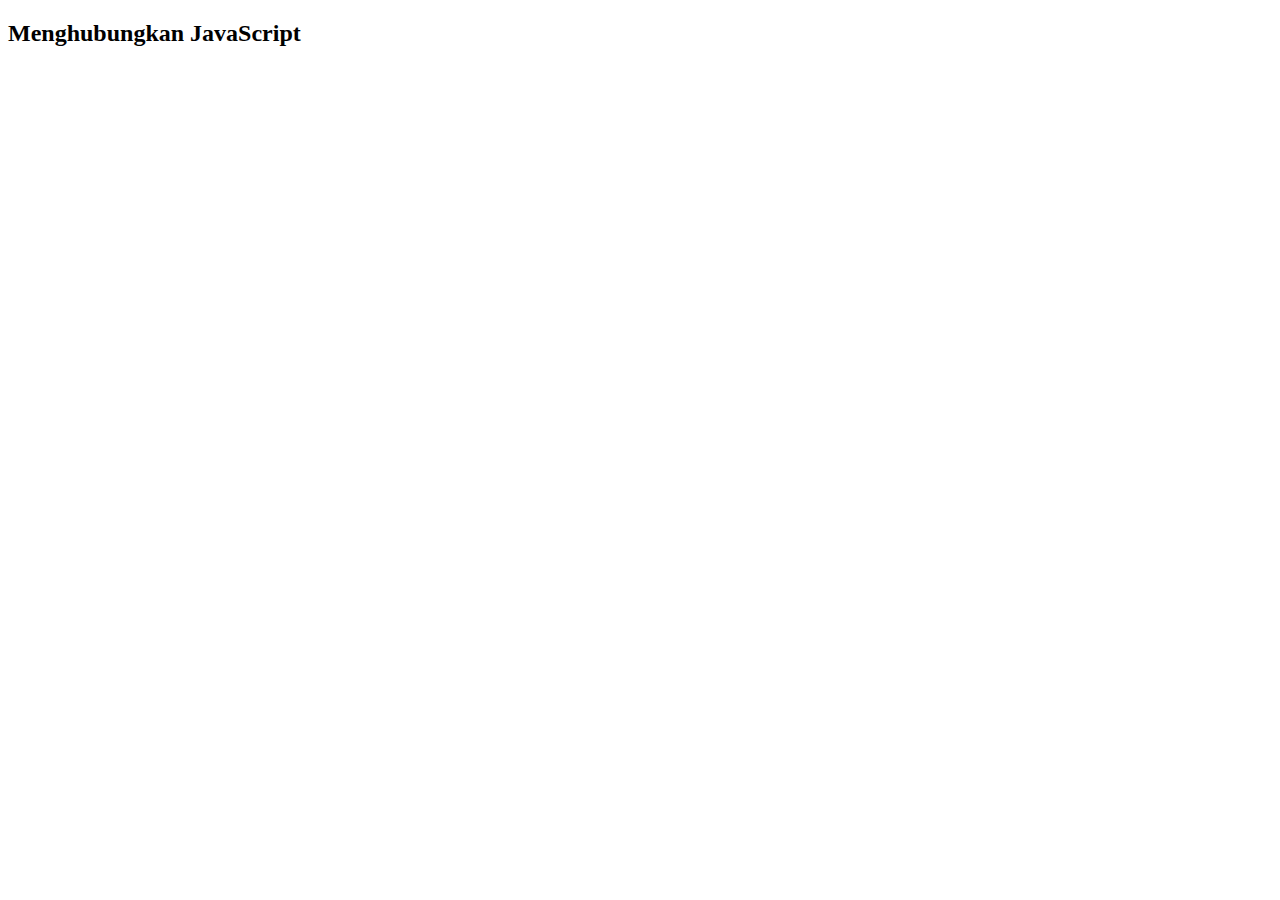
<file: H071231001/praktikum-4/index.html>
<!DOCTYPE html>
<html lang="en">

<head>
    <meta charset="UTF-8">
    <meta name="viewport" content="width=device-width, initial-scale=1.0">
    <title>Tugas Praktikum 4</title>
</head>

<body>
    <h2>Menghubungkan JavaScript</h2>
    <script src="TP4_H071231001.js">
    </script>
</body>

</html>
</file>
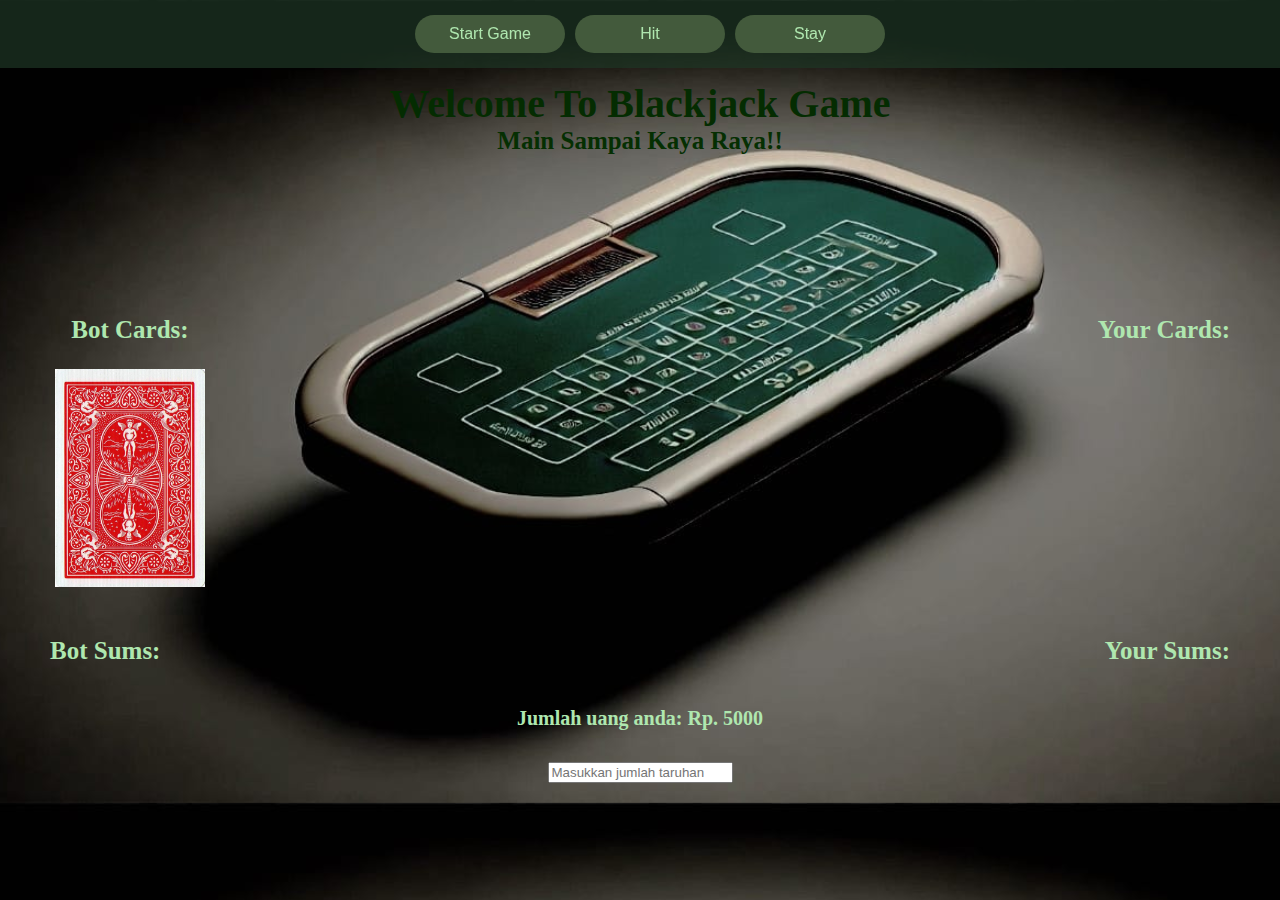
<file: H071231001/praktikum-5/index.html>
<!DOCTYPE html>
<html lang="en">

<head>
  <meta charset="UTF-8" />
  <meta name="viewport" content="width=device-width, initial-scale=1.0" />
  <title>BlackJack</title>
  <link rel="stylesheet" href="style.css" />
  <link rel="icon" type="image/x-icon" href="images/icon.png" />
</head>

<body>
  <!-- Navbar di bagian atas -->
  <div class="navbar">
    <button id="btn-start-game">Start Game</button>
    <button id="btn-hit">Hit</button>
    <button id="btn-stay">Stay</button>
  </div>

  <!-- Konten Utama -->
  <div class="main-content">
    <h1>Welcome To Blackjack Game</h1>
    <h3>Main Sampai Kaya Raya!!</h3>

    <!-- Kartu Bot dan Pemain -->
    <div class="container">
      <div>
        <h2>Bot Cards:</h2>
        <div class="bot-cards">
          <img class="hidden-card" src="./images/cards/BACK.png" alt="" />
        </div>
      </div>
      <div>
        <h2>Your Cards:</h2>
        <div class="my-cards"></div>
      </div>
    </div>

    <!-- Skor Bot dan Pemain -->
    <div class="sums-container">
      <h2>Bot Sums: <span class="bot-sums"></span></h2>
      <h2>Your Sums: <span class="my-sums"></span></h2>
    </div>

    <!-- Jumlah Uang -->
    <h4>Jumlah uang anda: Rp. <span id="my-money">5000</span></h4>
    <input type="number" placeholder="Masukkan jumlah taruhan" required  />
    <p id="result"></p>
  </div>

  <!-- JavaScript -->
  <script src="script.js"></script>
</body>

</html>
</file>
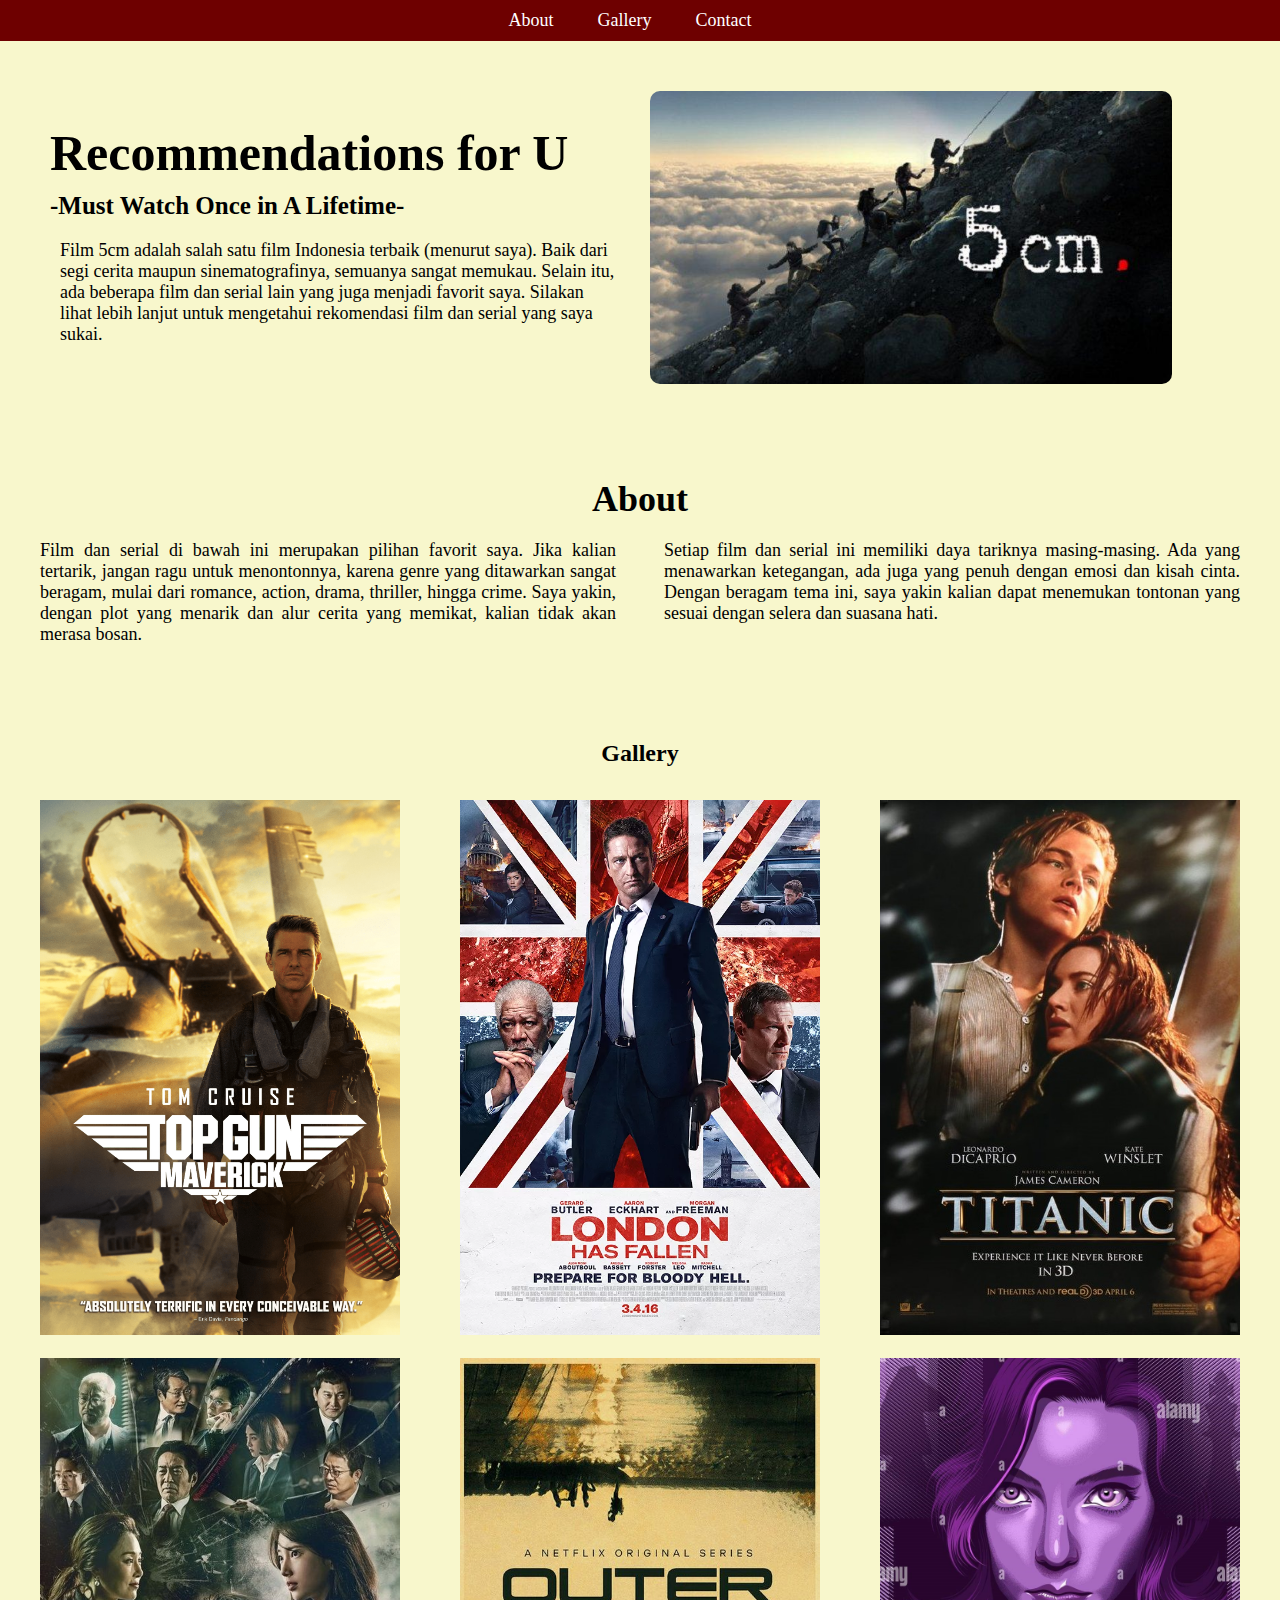
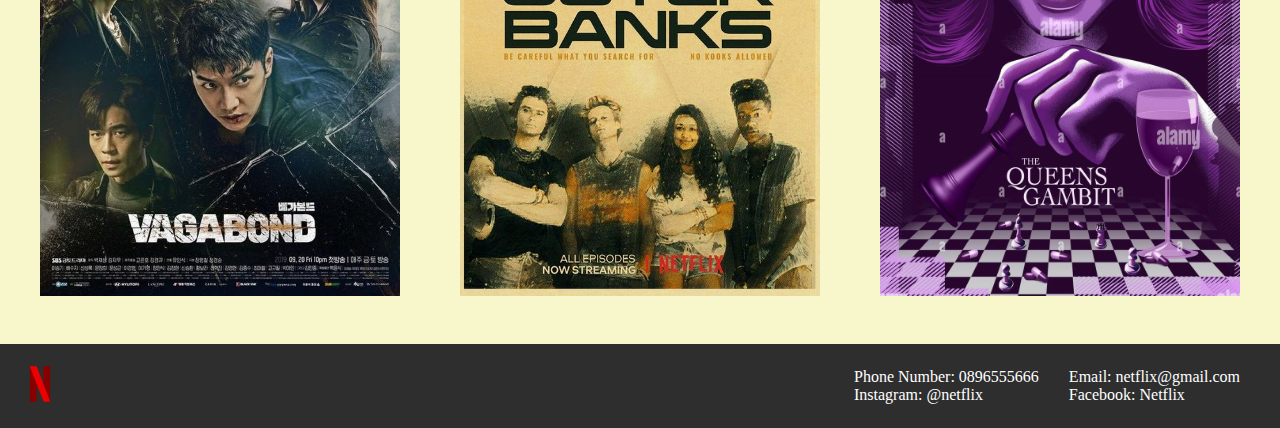
<file: H071231006/Praktikum-2/index.html>
<!DOCTYPE html>
<html lang="en">
<head>
    <meta charset="UTF-8">
    <meta name="viewport" content="width=device-width, initial-scale=1.0">
    <title>Netflix</title>
    <link rel="stylesheet" href="style.css">
</head>
<body>
    <!-- Navbar -->
    <nav>
        <ul>
            <li><a href="#about">About</a></li>
            <li><a href="#gallery">Gallery</a></li>
            <li><a href="#contact">Contact</a></li>
        </ul>
    </nav>

    <!-- Hero Section -->
    <section class="hero">
        <div class="hero-text">
            <h1>Recommendations for U</h1>
            <h2>-Must Watch Once in A Lifetime-</h2>
            <p>Film 5cm adalah salah satu film Indonesia terbaik (menurut saya). Baik dari segi cerita maupun sinematografinya, semuanya sangat memukau. Selain itu, ada beberapa film dan serial lain yang juga menjadi favorit saya. Silakan lihat lebih lanjut untuk mengetahui rekomendasi film dan serial yang saya sukai.</p>
        </div>
        <div class="hero-image">
            <img src="assets/images/5cm.jpg" alt="5cm">
        </div>
    </section>

    <!-- About Section -->
    <section id="about" class="about">
        <h2>About</h2>
        <div class="about-content">
            <div class="about-text">
                <p>Film dan serial di bawah ini merupakan pilihan favorit saya. Jika kalian tertarik, jangan ragu untuk menontonnya, karena genre yang ditawarkan sangat beragam, mulai dari romance, action, drama, thriller, hingga crime. Saya yakin, dengan plot yang menarik dan alur cerita yang memikat, kalian tidak akan merasa bosan.</p>
            </div>
            <div class="about-text">
                <p>Setiap film dan serial ini memiliki daya tariknya masing-masing. Ada yang menawarkan ketegangan, ada juga yang penuh dengan emosi dan kisah cinta. Dengan beragam tema ini, saya yakin kalian dapat menemukan tontonan yang sesuai dengan selera dan suasana hati.</p>
            </div>
        </div>
    </section>
    

    <!-- Gallery Section -->
    <section id="gallery" class="gallery">
        <h2>Gallery</h2>
        <br>
        <div class="gallery-images">
            <img src="assets/images/topgun.jpg" alt="Gallery Image 1">
            <img src="assets/images/london.jpg" alt="Gallery Image 2">
            <img src="assets/images/titanic.jpg" alt="Gallery Image 3">
            <img src="assets/images/vagabond.jpg" alt="Gallery Image 4">
            <img src="assets/images/outer.jpg" alt="Gallery Image 5">
            <img src="assets/images/gambit.jpg" alt="Gallery Image 6">
        </div>
    </section>

    <!-- Footer -->
    <footer>
        <div class="footer-left">
            <img src="assets/images/logo.png" alt="Logo Netflix">
        </div>
        <div class="footer-right">
            <section id="contact">
                <div class="contact-left">
                    <p>Phone Number: 0896555666</p>
                    <p>Instagram: @netflix</p>
                </div>
                <div class="contact-right">
                    <p>Email: netflix@gmail.com</p>
                    <p>Facebook: Netflix</p>
                </div>
            </section>
        </div>
    </footer>
</body>
</html>
</file>
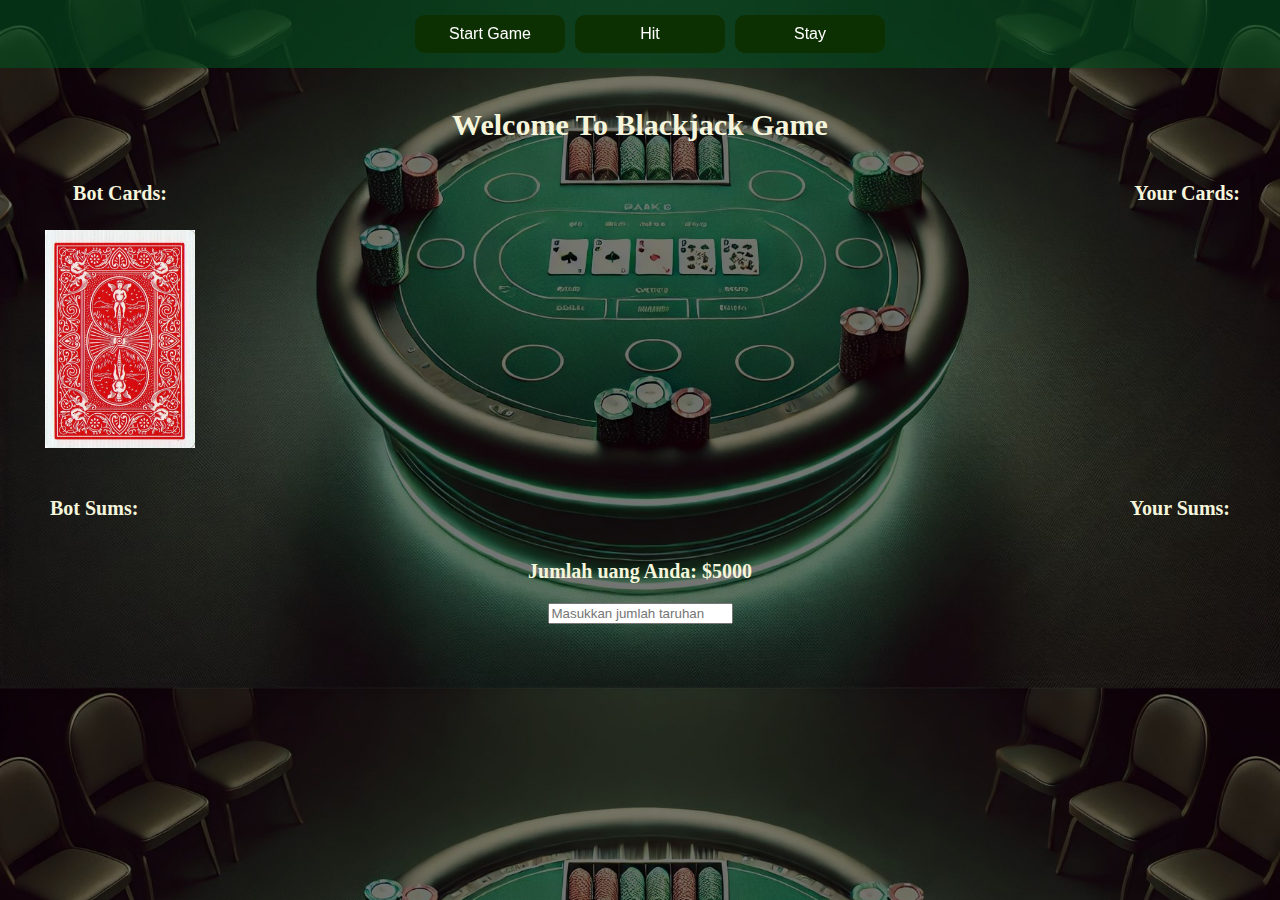
<file: H071231006/Praktikum-5/index.html>
<!DOCTYPE html>
<html lang="en">
  <head>
    <meta charset="UTF-8" />
    <meta name="viewport" content="width=device-width, initial-scale=1.0" />
    <title>BlackJack</title>
    <link rel="stylesheet" href="style.css" />
    <link rel="icon" type="image/x-icon" href="images/icon.webp" />
  </head>
  <body>
    <div class="navbar">
      <button id="btn-start-game">Start Game</button>
      <button id="btn-hit">Hit</button>
      <button id="btn-stay">Stay</button>
    </div>

    <div class="main-content">
      <h1>Welcome To Blackjack Game</h1>


      <div class="container">
        <div>
          <h3>Bot Cards:</h3>
          <div class="bot-cards">
            <img class="hidden-card" src="./images/cards/BACK.png" alt="" />
          </div>
        </div>
        <div>
          <h3>Your Cards:</h3>
          <div class="my-cards"></div>
        </div>
      </div>


      <div class="sums-container">
        <h3>Bot Sums: <span class="bot-sums"></span></h3>
        <h3>Your Sums: <span class="my-sums"></span></h3>
      </div>


      <h3>Jumlah uang Anda: <span id="my-money">$5000</span></h3>
      <input type="number" placeholder="Masukkan jumlah taruhan" required />
      <p id="result"></p>
    </div>

    
    <script src="script.js"></script>
  </body>
</html>
</file>
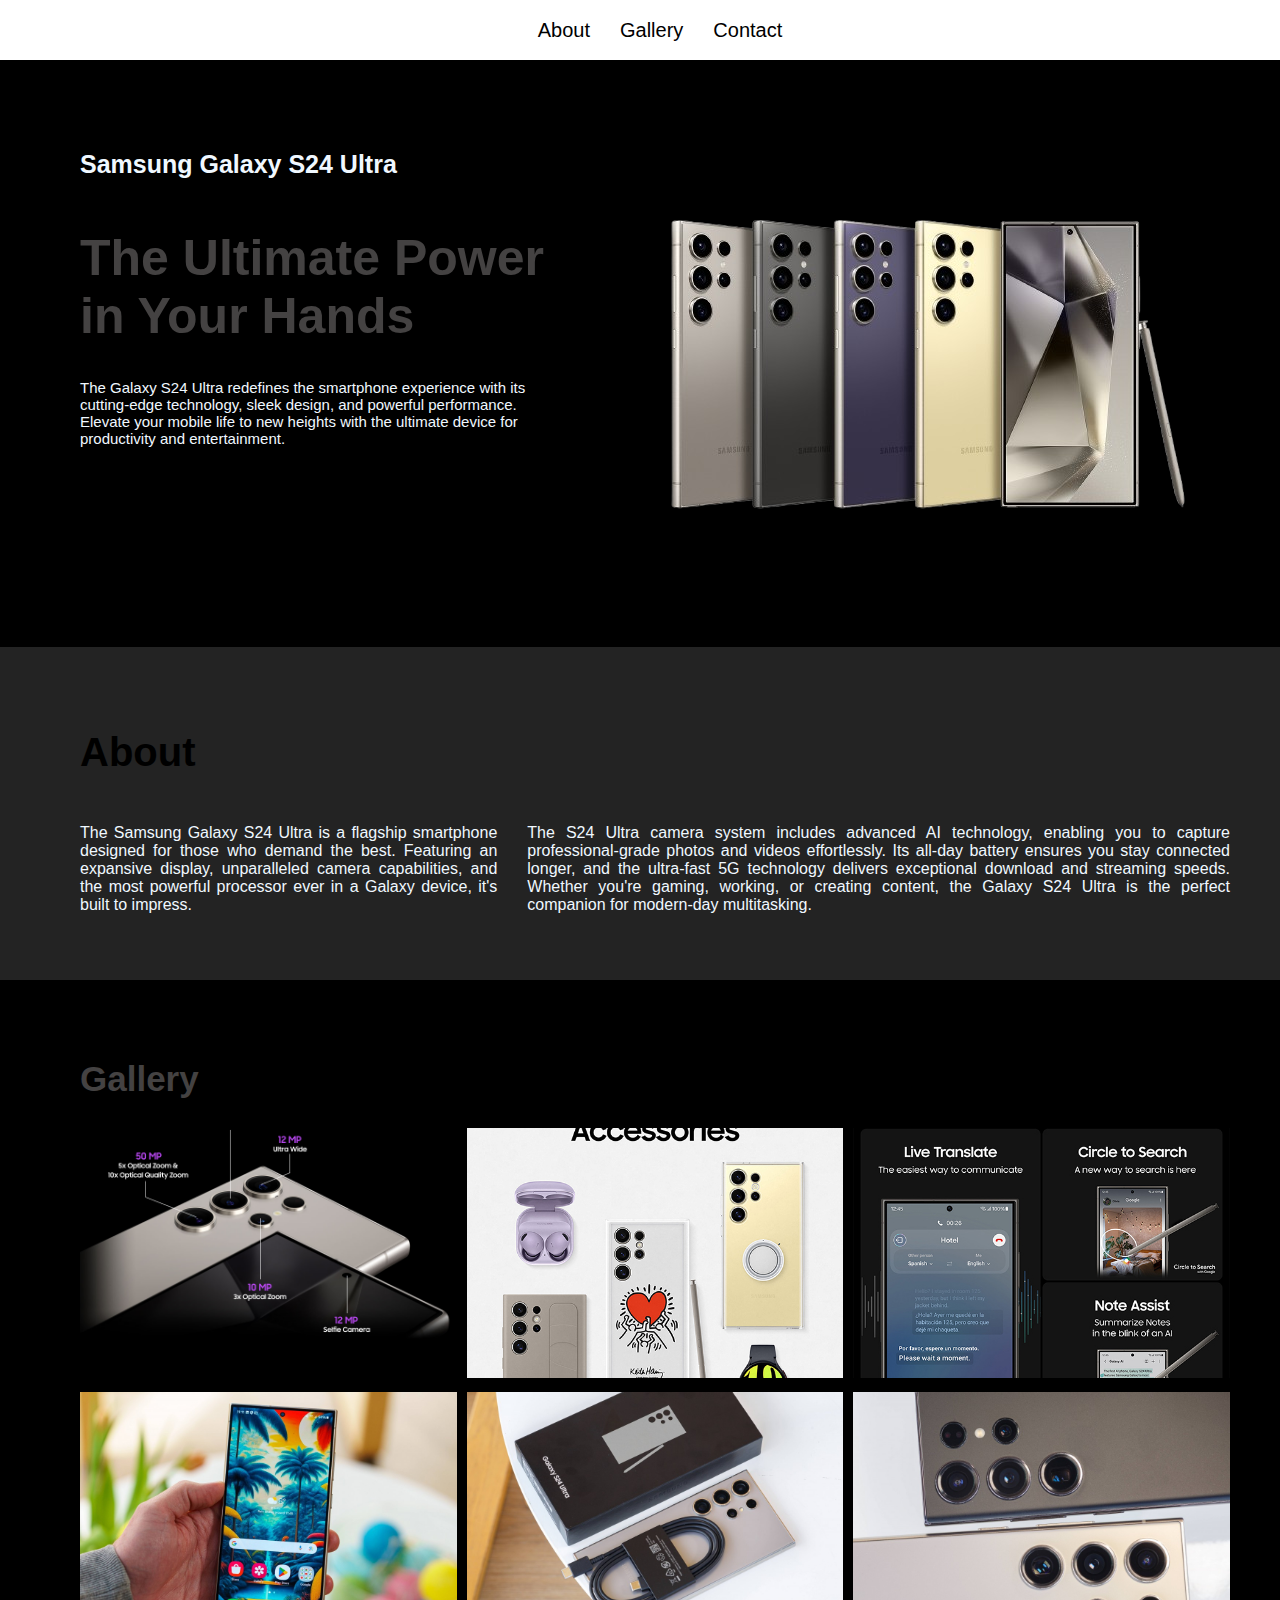
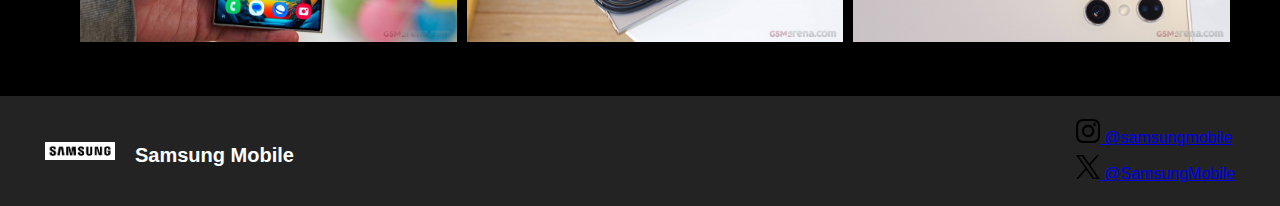
<file: H071231067/Praktikum-2/index.html>
<!DOCTYPE html>
<html lang="en">
<head>
    <meta charset="UTF-8">
    <meta name="viewport" content="width=device-width, initial-scale=1.0">
    <title>Galaxy S24 Ultra</title>
    <link rel="stylesheet" href="styles.css">
</head>
<body>
    <div class="navbar">
        <div class="nav-item">
            <a href="#about">About</a>
        </div>
        <div class="nav-item">
            <a href="#gallery">Gallery</a>
        </div>
        <div class="nav-item">
            <a href="#contact">Contact</a>
        </div>
    </div>

    <div class="header">
        <div class="content text-content">
            <h2>Samsung Galaxy S24 Ultra</h2>
            <h1>The Ultimate Power in Your Hands</h1>
            <p>The Galaxy S24 Ultra redefines the smartphone experience with its cutting-edge technology, sleek design, and powerful performance. Elevate your mobile life to new heights with the ultimate device for productivity and entertainment.</p>
        </div>
        <div class="content-image">
            <img src="src/images/Hero.png" alt="Samsung Galaxy S24 Ultra">
        </div>
    </div>

    <div id="about" class="about">
        <h2>About</h2>
        <div class="about-container">
                <p>The Samsung Galaxy S24 Ultra is a flagship smartphone designed for those who demand the best. Featuring an expansive display, unparalleled camera capabilities, and the most powerful processor ever in a Galaxy device, it's built to impress.</p>
                <p>
                    The S24 Ultra camera system includes advanced AI technology, enabling you to capture professional-grade photos and videos effortlessly. Its all-day battery ensures you stay connected longer, and the ultra-fast 5G technology delivers exceptional download and streaming speeds. 
                    Whether you're gaming, working, or creating content, the Galaxy S24 Ultra is the perfect companion for modern-day multitasking.
                </p> 
        </div>
    </div>

    <div id="gallery" class="gallery">
        <h2>Gallery</h2>
        <div class="gallery-container">
            <div class="gallery-item"><img src="src/images/gallery1.png" alt="Gallery Image 1"></div>
            <div class="gallery-item"><img src="src/images/gallery2.jpg" alt="Gallery Image 2"></div>
            <div class="gallery-item"><img src="src/images/gallery3.jpg" alt="Gallery Image 3"></div>
            <div class="gallery-item"><img src="src/images/gallery4.jpg" alt="Gallery Image 4"></div>
            <div class="gallery-item"><img src="src/images/gallery5.jpg" alt="Gallery Image 5"></div>
            <div class="gallery-item"><img src="src/images/gallery6.jpg" alt="Gallery Image 6"></div>
        </div>
    </div>

    <div id="contact" class="footer">
        <div class="footer-left">
            <img src="src/images/logo.jpg" alt="Samsung Logo">
            <strong>Samsung Mobile</strong>
        </div>
        <div class="footer-right">
            <div class="contact-item">
            <a href="https://www.instagram.com/samsungmobile" target="_blank">
                <img src="src/images/ig.png" alt="Instagram Logo" style="width: 24px; height: 24px;">
                @samsungmobile
            </a>
        </div>
        <div class="contact-item">
            <a href="https://twitter.com/SamsungMobile" target="_blank">
                <img src="src/images/x.png" alt="Twitter X Logo" style="width: 24px; height: 24px;">
                @SamsungMobile
            </a>
        </div>
    </div>
</body>
</html>
</file>
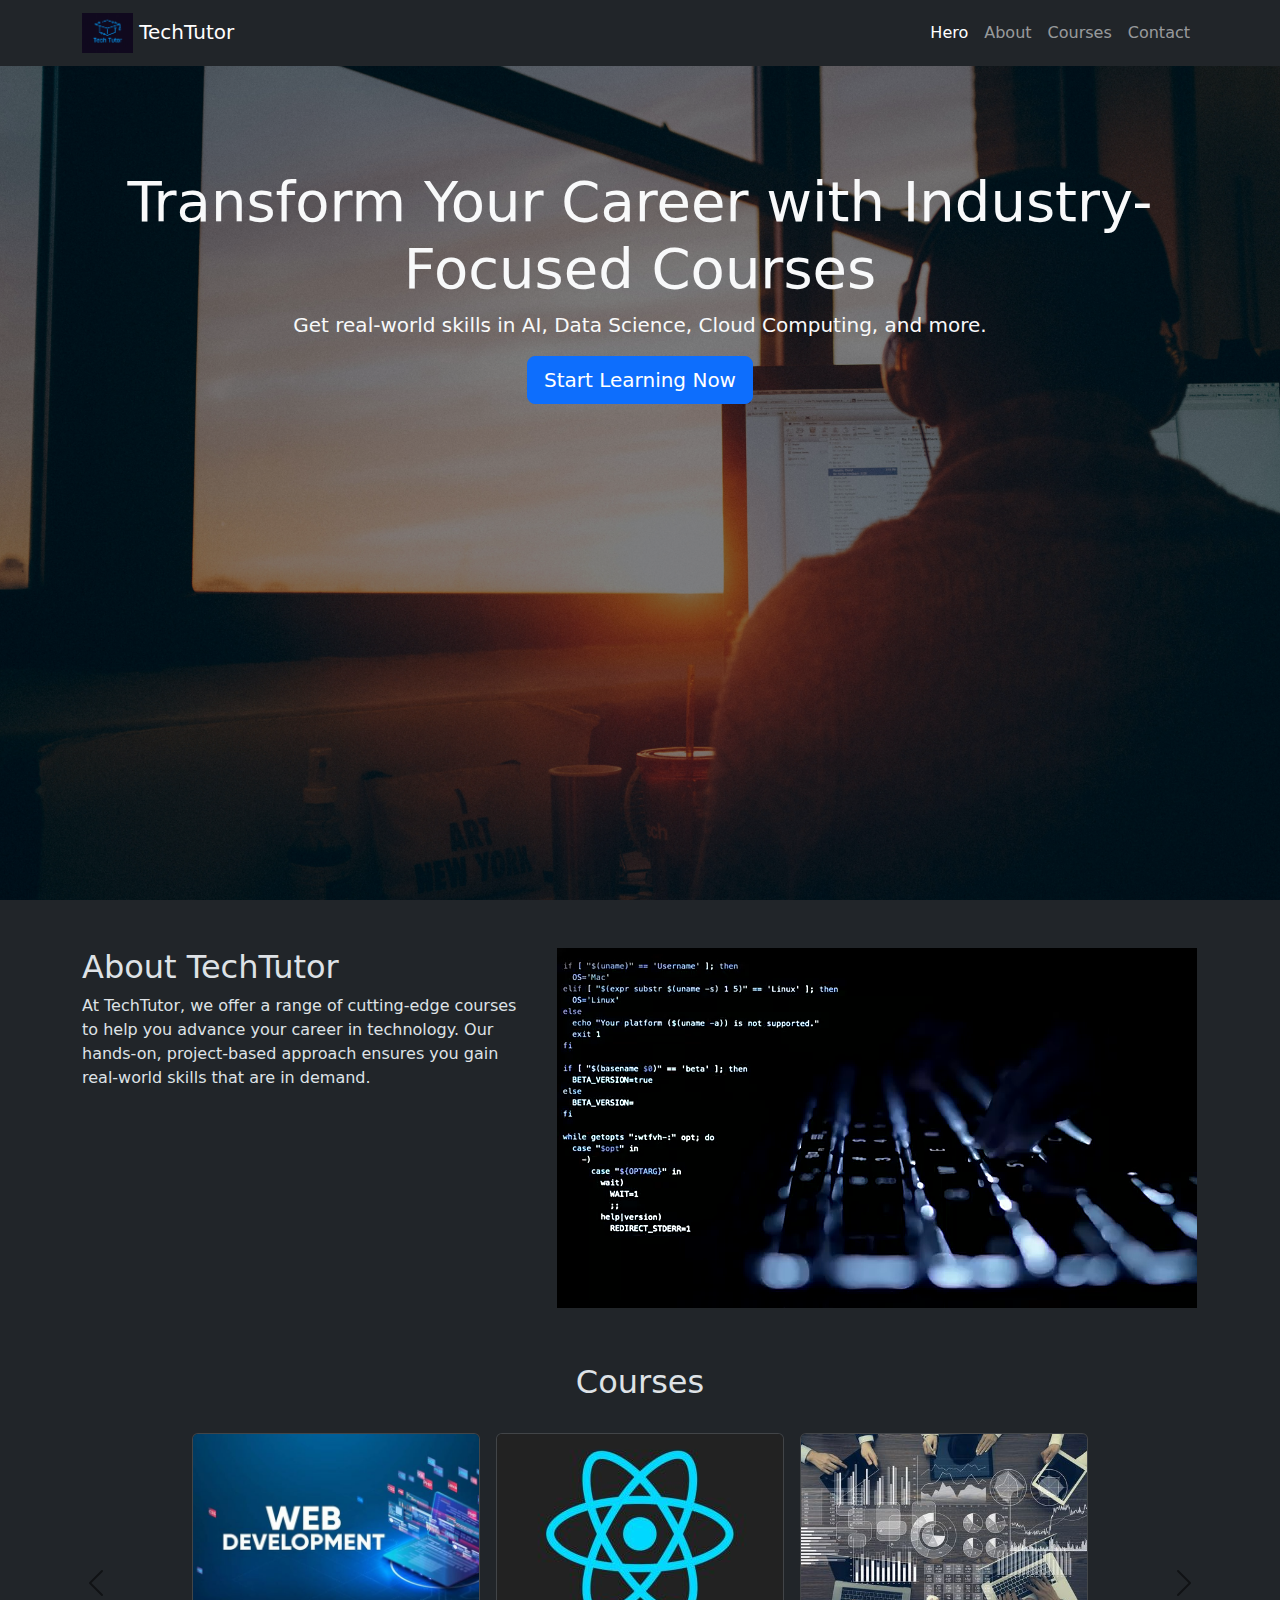
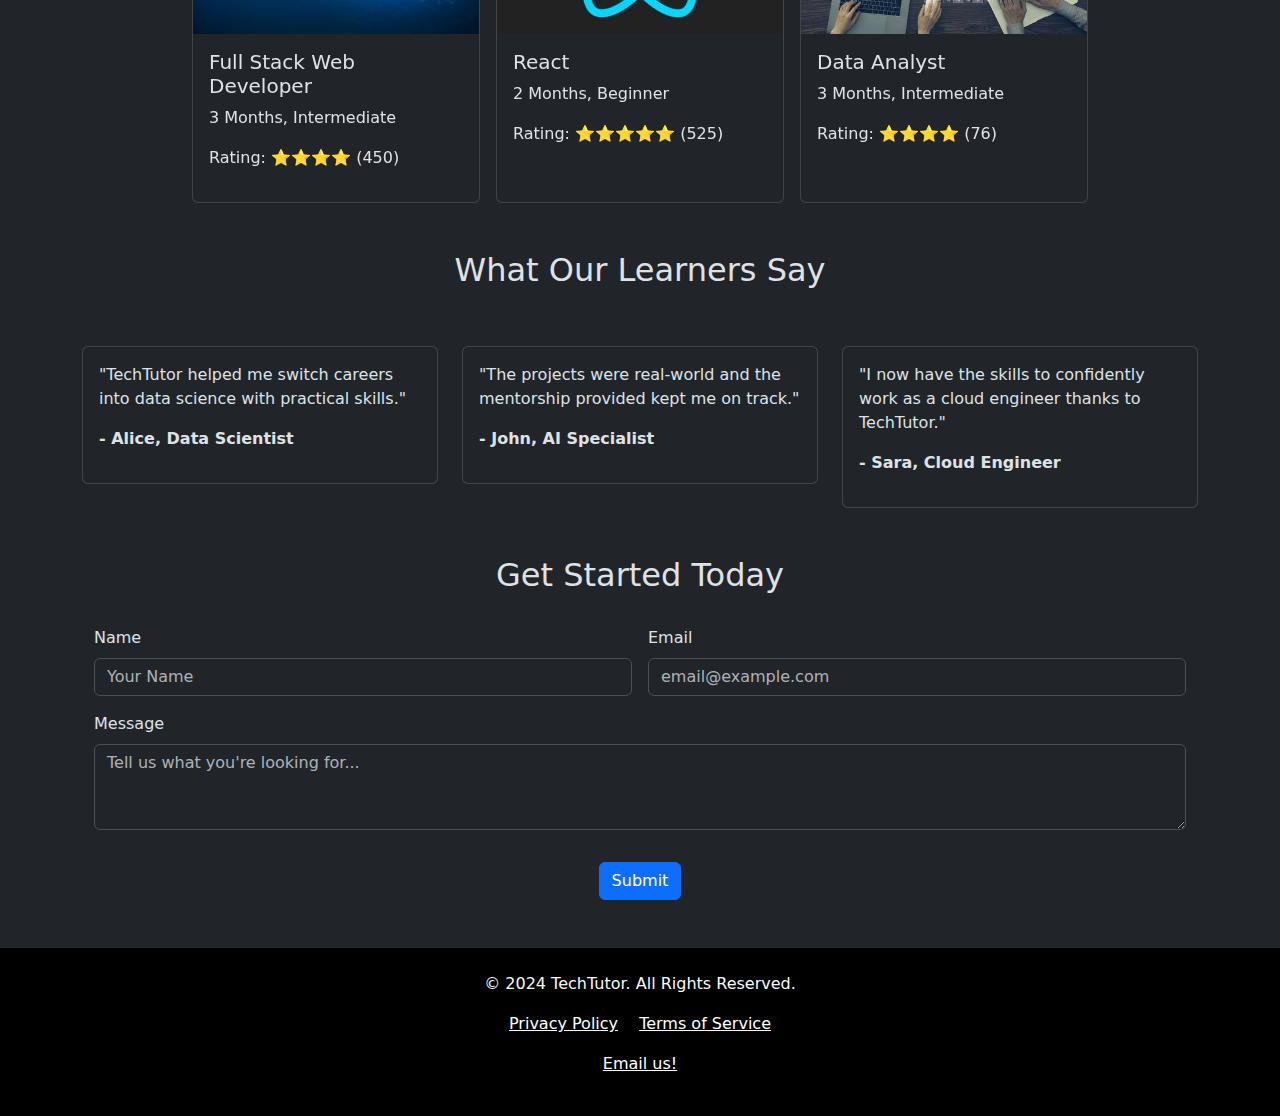
<file: H071231067/Praktikum-3/index.html>
<!DOCTYPE html>
<html lang="en" data-bs-theme="dark">
<head>
  <meta charset="UTF-8">
  <meta name="viewport" content="width=device-width, initial-scale=1.0">
  <meta http-equiv="X-UA-Compatible" content="ie=edge">
  <title>TechTutor - Advance Your Career</title>
  <link href="https://cdn.jsdelivr.net/npm/bootstrap@5.3.0-alpha1/dist/css/bootstrap.min.css" rel="stylesheet">
</head>
<body data-bs-theme="dark" id="body">

  <!-- Navbar -->
  <nav class="navbar navbar-expand-lg fixed-top navbar-dark bg-dark">
    <div class="container">
      <a class="navbar-brand" href="#">
        <img src="src/image/logo.png" height="40" alt="TechTutor"> TechTutor</a>
      <button class="navbar-toggler" type="button" data-bs-toggle="collapse" data-bs-target="#navbarNav" aria-controls="navbarNav" aria-expanded="false" aria-label="Toggle navigation">
        <span class="navbar-toggler-icon"></span>
      </button>
      <div class="collapse navbar-collapse" id="navbarNav">
        <ul class="navbar-nav ms-auto">
          <li class="nav-item">
            <a class="nav-link active" aria-current="page" href="#">Hero</a>
          </li>
          <li class="nav-item">
            <a class="nav-link" href="#about">About</a>
          </li>
          <li class="nav-item">
            <a class="nav-link" href="#courses">Courses</a>
          </li>
          <li class="nav-item">
            <a class="nav-link" href="#contact">Contact</a>
          </li>
        </ul>
      </div>
    </div>
  </nav>

  <!-- Hero Section -->
<!-- Hero Section -->
<section class="text-light text-center py-5" style="background-image: url('src/image/gallery1.jpg'); background-size: cover; background-position: center; height: 100vh; position: relative;">
    <div class="overlay" style="position: absolute; top: 0; left: 0; width: 100%; height: 100%; background-color: rgba(0, 0, 0, 0.5);"></div>
    <div class="container my-5" style="position: relative; z-index: 1;"><br><br><br>
      <h1 class="display-4">Transform Your Career with Industry-Focused Courses</h1>
      <p class="lead">Get real-world skills in AI, Data Science, Cloud Computing, and more.</p>
      <a href="#form" class="btn btn-primary btn-lg">Start Learning Now</a>
    </div>
</section>
  

  <!-- About -->
  <div class="container-fluid" id="about">
    <div class="container my-5">
      <div class="row">
        <div class="col-md-5">
          <h2>About TechTutor</h2>
          <p>At TechTutor, we offer a range of cutting-edge courses to help you advance your career in technology. Our hands-on, project-based approach ensures you gain real-world skills that are in demand.</p>
        </div>
        <div class="col-md-7">
          <video src="src/video/video1.mp4" class="object-fit-contain" autoplay loop></video>
        </div>
      </div>
    </div>
  </div>
  
  <!-- Courses-->
  <div id="courses" class="carousel slide" data-bs-ride="carousel" data-bs-interval="4000">
    <div class="container text-center">
      <h2>Courses</h2><br>
    </div>
    <div class="carousel-inner">
      <div class="carousel-item active">
        <div class="d-flex justify-content-center">
          <!-- Card 1 -->
          <div class="card" style="width: 288px;">
            <img src="src/image/web_dev.jpg" class="card-img-top" alt="Course 1" style="height: 200px; object-fit: cover;">
            <div class="card-body">
              <h5 class="card-title">Full Stack Web Developer</h5>
              <p class="card-text">3 Months, Intermediate</p>
              <p>Rating: ⭐⭐⭐⭐ (450)</p>
            </div>
          </div>
          <!-- Card 2 -->
          <div class="card mx-3" style="width: 288px;">
            <img src="src/image/react.jpg" class="card-img-top" alt="Course 2" style="height: 200px; object-fit: cover;">
            <div class="card-body">
              <h5 class="card-title">React</h5>
              <p class="card-text">2 Months, Beginner</p>
              <p>Rating: ⭐⭐⭐⭐⭐ (525)</p>
            </div>
          </div>
          <!-- Card 3 -->
          <div class="card" style="width: 288px;">
            <img src="src/image/data_an.jpg" class="card-img-top" alt="Course 3" style="height: 200px; object-fit: cover;">
            <div class="card-body">
              <h5 class="card-title">Data Analyst</h5>
              <p class="card-text">3 Months, Intermediate</p>
              <p>Rating: ⭐⭐⭐⭐ (76)</p>
            </div>
          </div>
        </div>
      </div>
      <div class="carousel-item">
        <div class="d-flex justify-content-center">
          <!-- Card 4 -->
          <div class="card" style="width: 288px;">
            <img src="src/image/programming.jpeg" class="card-img-top" alt="Course 4" style="height: 200px; object-fit: cover;">
            <div class="card-body">
              <h5 class="card-title">Deep learning</h5>
              <p class="card-text">5 Months, Beginner</p>
              <p>Rating: ⭐⭐⭐⭐⭐ (1313)</p>
            </div>
          </div>
          <!-- Card 5 -->
          <div class="card mx-3" style="width: 288px;">
            <img src="src/image/digital_marketing.jpg" class="card-img-top" alt="Course 5" style="height: 200px; object-fit: cover;">
            <div class="card-body">
              <h5 class="card-title">Digital Marketing</h5>
              <p class="card-text">3 Months, Beginner</p>
              <p>Rating: ⭐⭐⭐⭐⭐ (957)</p>
            </div>
          </div>
          <!-- Card 6 -->
          <div class="card" style="width: 288px;">
            <img src="src/image/Cpp.jpeg" class="card-img-top" alt="Course 6" style="height: 200px; object-fit: cover;">
            <div class="card-body">
              <h5 class="card-title">C++</h5>
              <p class="card-text">3 Months, Intermediate</p>
              <p>Rating: ⭐⭐⭐⭐ (673)</p>
            </div>
          </div>
        </div>
      </div>
    </div>
    <button class="carousel-control-prev" type="button" data-bs-target="#courses" data-bs-slide="prev">
      <span class="carousel-control-prev-icon" aria-hidden="true"></span>
    </button>
    <button class="carousel-control-next" type="button" data-bs-target="#courses" data-bs-slide="next">
      <span class="carousel-control-next-icon" aria-hidden="true"></span>
    </button>
  </div>

  <!-- Testimoni -->
<section class="container my-5 ">
    <h2 class="text-center">What Our Learners Say</h2><br><br>
    <div class="row">
      <div class="col-md-4">
        <div class="card">
          <div class="card-body">
            <p>"TechTutor helped me switch careers into data science with practical skills."</p>
            <p><strong>- Alice, Data Scientist</strong></p>
          </div>
        </div>
      </div>
      <div class="col-md-4">
        <div class="card">
          <div class="card-body">
            <p>"The projects were real-world and the mentorship provided kept me on track."</p>
            <p><strong>- John, AI Specialist</strong></p>
          </div>
        </div>
      </div>
      <div class="col-md-4">
        <div class="card">
          <div class="card-body">
            <p>"I now have the skills to confidently work as a cloud engineer thanks to TechTutor."</p>
            <p><strong>- Sara, Cloud Engineer</strong></p>
          </div>
        </div>
      </div>
    </div>
  </section>
  
  <!-- Form -->
  <div class="container-fluid" id="contact">
    <div class="container">
      <section id="form" class="container my-5">
        <h2 class="text-center">Get Started Today</h2><br>
        <form class="row g-3">
          <div class="col-md-6">
            <label for="name" class="form-label">Name</label>
            <input type="text" class="form-control" id="name" placeholder="Your Name">
          </div>
          <div class="col-md-6">
            <label for="email" class="form-label">Email</label>
            <input type="email" class="form-control" id="email" placeholder="email@example.com">
          </div>
          <div class="col-12 mb-3">
            <label for="message" class="form-label">Message</label>
            <textarea class="form-control" id="message" rows="3" placeholder="Tell us what you're looking for..."></textarea>
          </div>
          <div class="col-12 text-center">
            <button type="submit" class="btn btn-primary">Submit</button>
          </div>
        </form>
      </section>
    </div>
  </div> 
  
  <!-- Footer -->
  <footer class="footer bg-black text-light py-4">
    <div class="container text-center">
      <p>© 2024 TechTutor. All Rights Reserved.</p>
      <p>
        <a href="#" class="text-white mx-2">Privacy Policy</a>
        <a href="#" class="text-white mx-2">Terms of Service</a>
      </p>
      <p>
        <a href="mailto:TechTutor@Gmail.com" class="text-white">Email us!</a>
      </p>
    </div>
  </footer>
  
  <script src="https://cdn.jsdelivr.net/npm/bootstrap@5.3.0-alpha1/dist/js/bootstrap.bundle.min.js"></script>
</body>
</html>
</file>
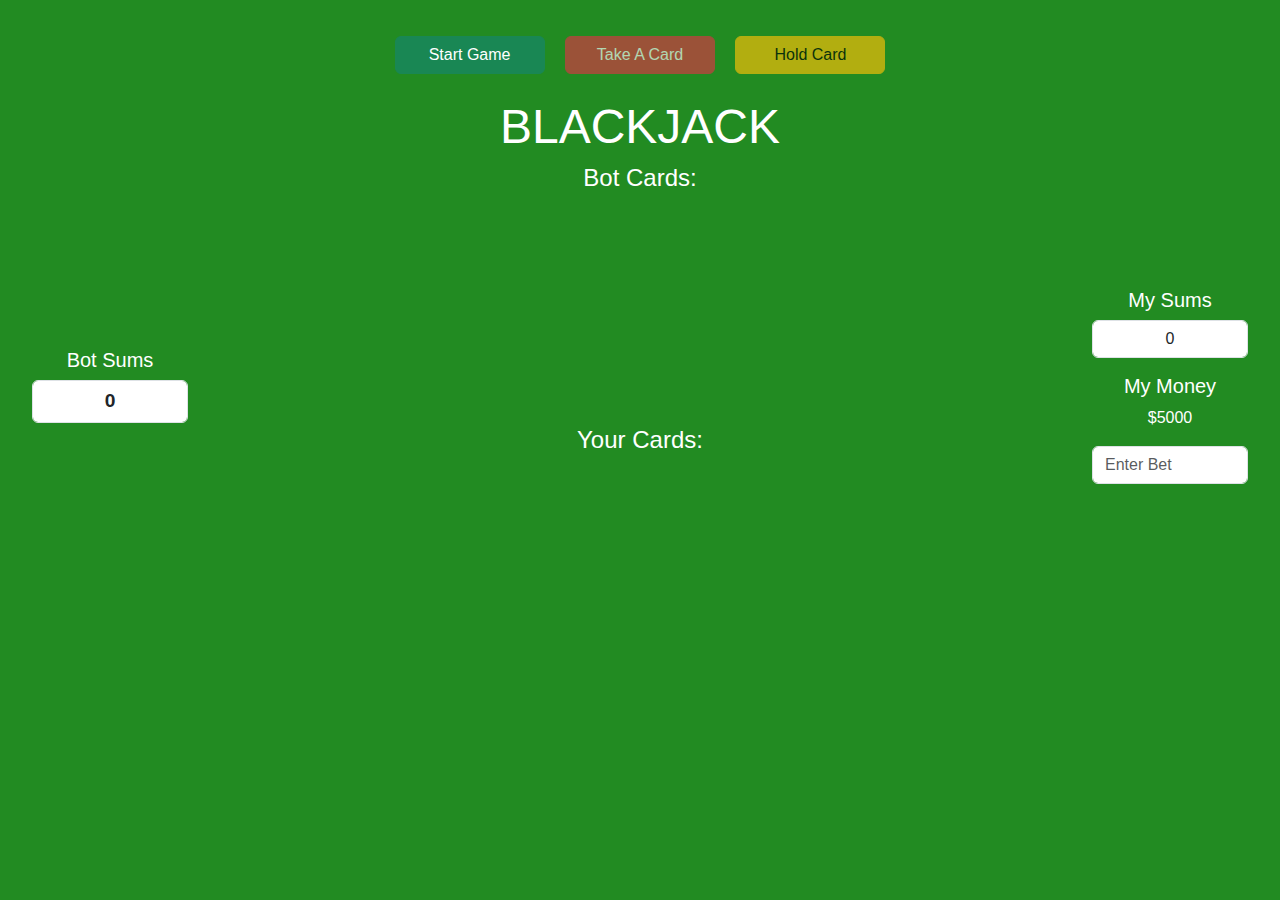
<file: H071231067/Praktikum-5/index.html>
<!DOCTYPE html>
<html lang="en">
<head>
    <meta charset="UTF-8">
    <meta name="viewport" content="width=device-width, initial-scale=1.0">
    <title>Praktikum-5</title>
    <link href="https://cdn.jsdelivr.net/npm/bootstrap@5.1.3/dist/css/bootstrap.min.css" rel="stylesheet">
    <link rel="stylesheet" href="style.css">
</head>
<body>
    <div class="container-fluid p-3">
        <div class="row">
            <!-- Header and buttons -->
            <div class="col-12 text-center mb-4">
                <button id="startGameBtn" class="btn btn-success me-3">Start Game</button>
                <button id="takeCardBtn" class="btn btn-danger me-3" disabled>Take A Card</button>
                <button id="holdCardBtn" class="btn btn-warning" disabled>Hold Card</button>
            </div>
        </div>

        <div class="row">
            <!-- Bot Panel -->
            <div class="col-2 d-flex justify-content-center align-items-center">
                <div class="panel p-3">
                    <h5 class="text-center">Bot Sums</h5>
                    <input type="text" id="botSums" class="form-control text-center" value="0" readonly>
                </div>
            </div>

            <!-- Main Game Area -->
            <div class="col-8">
                <h1 class="text-center text-white">BLACKJACK</h1>
                <div class="text-center text-white mb-3">
                    <h4>Bot Cards:</h4>
                    <div id="botGameCards" class="d-flex justify-content-center">
                        <div id="botGameCardsContainer" class="card-area">
                            <div id="botGameCards" class="d-flex justify-content-center">
                                <!-- Cards display for bot -->
                            </div>
                        </div>
                    </div>
                </div>
                <div class="text-center text-white">
                    <h4>Your Cards:</h4>
                    <div id="playerGameCards" class="d-flex justify-content-center">
                        <div id="playerGameCardsContainer" class="card-area">
                            <div id="playerGameCards" class="d-flex justify-content-center">
                                <!-- Cards display for player -->
                            </div>
                        </div>
                    </div>
                </div>
            </div>

            <!-- Player Panel -->
            <div class="col-2 d-flex justify-content-center align-items-center">
                <div class="panel p-3">
                    <h5 class="text-center">My Sums</h5>
                    <input type="text" id="mySums" class="form-control text-center" value="0" readonly>
                    <h5 class="text-center mt-3">My Money</h5>
                    <p id="myMoney" class="text-center">$5000</p>
                    <input type="number" id="betInput" class="form-control" placeholder="Enter Bet" min="100" max="5000">
                </div>
            </div>
        </div>
    </div>

    <!-- Game Over -->
    <div id="gameOverModal" class="modal">
        <div class="modal-content">
          <p>Kamu kalah, ulang dari awal?</p>
          <button id="resetGameBtn">Reset</button>
        </div>
    </div>

    <script src="https://cdn.jsdelivr.net/npm/bootstrap@5.1.3/dist/js/bootstrap.bundle.min.js"></script>
    <script src="script.js"></script>
</body>
</html>
</file>
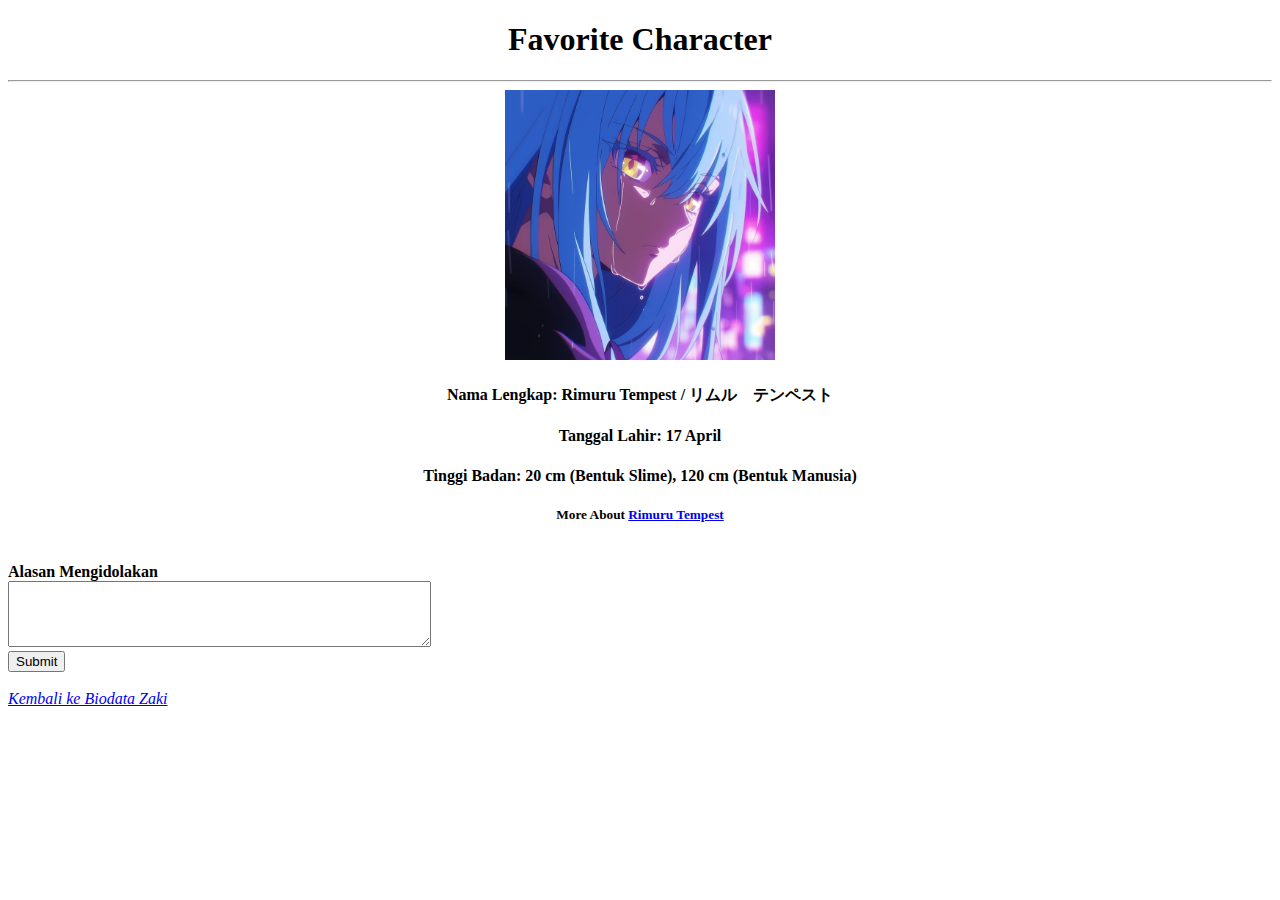
<file: H071231001/praktikum-1/HalamanKedua.html>
<!DOCTYPE html>
<html lang="en">
<head>
    <meta charset="UTF-8">
    <meta name="viewport" content="width=device-width, initial-scale=1.0">
    <title>Rimuru Tempest</title>
</head>
<body>
    <center>
        <h1>Favorite Character</h1>
        <hr>
        <img width="270" src="Folder/Gambar/rimuruu.jpg" alt="Gambar">
        <h4>Nama Lengkap: Rimuru Tempest / リムル゠テンペスト</h4>
        <h4>Tanggal Lahir: 17 April</h4>
        <h4>Tinggi Badan: 20 cm (Bentuk Slime), 120 cm (Bentuk Manusia)</h4>
        <h5>More About <a href="https://tensura.fandom.com/id/wiki/Rimuru_Tempest" target="_blank">Rimuru Tempest</a></h5>
    </center>
    <br>
    <form action="">
        <label for="label"><strong>Alasan Mengidolakan</strong></label>
        <br>
        <textarea name="Alasan" id="Alasan" rows="4" cols="50" ></textarea>
        <br>
        <input type="Submit" value="Submit">
    </form>
    <br>
    <a href="TP1_H071231001.html"><em>Kembali ke Biodata Zaki</em></a>
    <br>
</body>
</html>
</file>
<file: H071231001/praktikum-5/style.css>
body {
  text-align: center;
  background-image: url(images/row.jpg);
  background-position: center;
  background-size: cover;
  margin: 0;
  padding: 0;
}

p {
  font-size: 20px;
}

h1 {
  font-size: 40px;
  color: #042c01;
  position: relative;
  top: -88px;
}

h3 {
  font-size: 25px;
  color: #052f02;
  position: relative;
  top: -115px;
}

h2 {
  font-size: 25px;
  color: #afe7af;
}

h4 {
  font-size: 20px;
  color: #afe7af;
  position: relative;
  top: -5px;
}

.navbar {
  display: flex;
  justify-content: center;
  align-items: center;
  background-color: rgba(29, 53, 37, 0.711);
  padding: 10px;
  width: 100%;
  z-index: 100;
  position: sticky;
  top: 0;
}

.navbar button {
  width: 150px;
  font-size: 16px;
  margin: 5px;
  color: #afe7af;
  background-color: #435a3c;
  border: none;
  padding: 10px;
  cursor: pointer;
  border-radius: 50px;
}

.navbar button:hover {
  background-color: #406927;
}

.main-content {
  margin-top: 100px;
}

.container {
  display: flex;
  justify-content: space-between;
  margin: 20px 50px;
}

.bot-cards img,
.my-cards img {
  width: 150px;
  margin: 5px;
}

.sums-container {
  display: flex;
  justify-content: space-between;
  margin: 20px 50px;
}

#my-money {
  margin-top:320px;
}
</file>
<file: H071231006/Praktikum-5/style.css>
body {
  text-align: center;
  background-image: url(images/table.jpg);
  background-position: center;
  background-size: cover;
  margin: 0;
  padding: 0;
}

h1 {
  font-size: 30px;
  color: beige;
}

h3, p {
  font-size: 20px;
  color: beige;
}

.navbar {
  display: flex;
  justify-content: center;
  align-items: center;
  background-color: #01501f9a;
  padding: 10px;
  width: 100%;
  z-index: 100;
  position: sticky;
  top: 0;
  flex-wrap: wrap;
}

.navbar button {
  width: 150px;
  font-size: 16px;
  margin: 5px;
  color: white;
  background-color: #0d3002;
  border: none;
  padding: 10px;
  cursor: pointer;
  border-radius: 10px;
}

.navbar button:hover {
  background-color: #082502;
}

.main-content {
  margin-top: 40px;
}

.container {
  display: flex;
  justify-content: space-between;
  margin: 20px 40px;
  flex-wrap: wrap; 
}

.bot-cards img, .my-cards img {
  width: 150px;
  margin: 5px;
}

.sums-container {
  display: flex;
  justify-content: space-between;
  margin: 20px 50px;
}

#my-money {
  margin-top: 10px;
}
</file>
<file: H071231067/Praktikum-2/styles.css>
html,body {
    scroll-behavior: smooth;
    font-family: Arial, sans-serif;
    margin: 0;
    padding: 0;
    box-sizing: border-box;
    overflow-x: hidden;
}

.navbar{
    background-color:#ffffff;
    padding: 5px 20px;
    position: fixed;
    width: 100%;
    height: 50px;
    display: flex;
    justify-content: center;
    align-items: center;
    z-index: 1000;
}

.content-image img {
    width: 100%;
    height: auto;
    max-width: 100%;
    object-fit: cover;
}

.nav-item {
    margin: 0px 15px;
}

.nav-item a {
    color: #000000;
    text-decoration: none;
    font-size: 20px;
}

a:hover {
    background-color: #9c9696b3;
}

/* Hero Section */
.header {
    display: flex;
    align-items: center;
    background-color: #000000;
    margin-top: 60px;
}

.content {
    max-width: 45%;
}

.text-content h2 {
    color: aliceblue;
    margin-bottom: 50px;
    font-size: 25px;
    margin-left: 80px;
    margin-top: 90px;
}

.text-content h1 {
    color: #444242;
    font-size: 50px;
    margin-left: 80px;
}

.text-content p {
    color: aliceblue;
    font-size: 15px;
    margin-left: 80px;
    margin-bottom: 200px;
    margin-right: 30px;
}

/* About Section */
.about {
    padding: 50px;
    background-color: #232323;
}

.about h2 {
    font-size: 40px;
    margin-left: 30px;
}

.about-container{
    display: flex;
    flex-direction: row;
}
.about p {
    color: aliceblue;
    margin-left: 30px;
    text-align: justify;
}

/* Gallery Section */
.gallery {
    padding: 50px;
    background-color: #000000;
}

.gallery h2 {
    font-size: 35px;
    margin-left: 30px;
    color: #444242;
}

.gallery-container {
    display: grid;
    grid-template-columns: repeat(3, 1fr);
    gap: 10px;
    margin-left: 30px;
}

.gallery-item {
    position: relative;
    overflow: hidden;
}

.gallery-item img {
    height: 250px;
    width: 100%;
    object-fit: cover;
    transition: transform 0.3s ease;
}

.gallery-item img:hover {
    transform: scale(1.25);
}

/* Footer */
.footer {
    display: flex;
    flex-direction: row;
    justify-content: space-between;
    align-items: center;
    padding: 15px;
    background-color: #232323;
    color: white;
}

.footer-left {
    display: flex;
    align-items: center;
    margin-left: 30px;
}

.footer-left img {
    max-width: 70px;
    margin-right: 10px;
}

.footer-left strong {
    margin-top: 10px;
    margin-left: 10px;
    font-size: 20px;
}

  .footer-right{
    margin-right: 30px;
}

.contact-item {
    margin: 8px 0px;
}

/* Responsive Design */
@media (max-width: 850px) {
    .footer {
        flex-direction: column;
        padding: 24px;
        text-align: center;
    }
    .content-image{
        order: -1;
        text-align: left;
        height: auto;
    }
    .footer-left .footer-right {
        flex-direction: column;
        align-items: center;
        width: 100%;
        margin-bottom: 20px;
    }
    .footer-right {
        align-items: center;
        text-align: center;
    }
    .footer-right .contact-item {
        margin: 5px 0px;
    }
    .footer-left img {
        margin-bottom: 10px;
    }
    .header {
        flex-direction: column;
        text-align: left;
    }
    .about p{
        column-count: 1;
        margin-left: 0;
    }
    .about-container {
        flex-direction: column;
    }
    .column {
        width: 100%;
        margin-bottom: 20px;
    }
    .content {
        max-width: 100%;
        margin-bottom: 20px;
    }
    .gallery-container {
        grid-template-columns: repeat(2, 1fr);
    }
}

@media (max-width: 600px) {
    .nav-item a {
        padding: 0px 15px;
    }
    .footer {
        flex-direction: column;
    }
    .footer-left, .footer-right {
        flex-direction: column;
        justify-content: center;
        margin: 10px;
    }
    .gallery-container {
        grid-template-columns: 1fr;
    } 
    .header h1 {
        font-size: 40px;
    }
    .header h2 {
        font-size: 20px;
    }
    .header p {
        font-size: 16px;
    }
}
</file>
<file: H071231067/Praktikum-5/style.css>
body {
    background-color: #228B22;
    color: white;
    font-family: 'Arial', sans-serif;
}

h1 {
    font-size: 3rem;
    color: #fff;
}

.card-area {
    border-radius: 10px;
    padding: 25px;
    min-height: 210px;
}

.card {
    display: inline-block;
    width: 80px;
    height: 120px;
    margin: 10px;
    background-color: #fff;
    border: 2px solid #000;
    border-radius: 8px;
}

#playerMoney, #playerSums, #botSums {
    font-size: 1.2rem;
    font-weight: bold;
}

button {
    width: 150px;
}

#gameOverMessage {
    font-size: 1.5rem;
    margin-top: 20px;
}

#playerBet {
    width: 150px;
}

.card-img {
    width: 10vw;
    height: 15vw;
    background-size: cover;
    margin: 10px;
}

#playerGameCards, #botGameCards {
    display: flex;
    justify-content: center;
    align-items: center;
    flex-wrap: wrap;
    gap: 10px;
}

/* CSS untuk modal pop-up */
.modal-content {
    background-color: rgb(0, 0, 0);
    margin: 15% auto;
    padding: 20px;
    border: 1px solid #888;
    width: 30%; /* Lebar modal */
    text-align: center; /* Memastikan teks di tengah */
    display: flex;
    flex-direction: column;
    align-items: center; /* Memusatkan konten secara vertikal */
  }
  
  button {
    padding: 10px 20px;
    background-color: #4CAF50;
    color: white;
    border: none;
    cursor: pointer;
    margin-top: 20px; /* Menambahkan jarak atas ke tombol */
  }
  
  button:hover {
    background-color: #45a049;
}
</file>
<file: H071231006/Praktikum-2/style.css>
/* Reset styles */
* {
    margin: 0;
    padding: 0;
    box-sizing: border-box;
}

/* Navbar styling */
nav {
    position: sticky;
    top: 0;
    background-color: #6e0000;
    padding: 10px;
    text-align: center;
    z-index: 1000;
}

nav ul {
    list-style: none;
}

nav ul li {
    display: inline-block;
    margin-right: 20px;
}

nav ul li a {
    text-decoration: none;
    color: white;
    font-size: 18px;
    padding: 5px 10px;
    transition: color 0.s ease, border-bottom 1.5s ease;
}

nav ul li a:hover{
    color: #f8f79f;
    border-bottom: 2px solid #f8f79f;
}


/* Hero Section */
.hero {
    display: flex;
    justify-content: space-between;
    align-items: center;
    padding: 50px;
    background-color: #f8f7cc;
}

.hero-text {
    flex: 1;
    padding-right: 20px;
}

.hero h1 {
    font-size: 50px;
    color:#000000;
}

.hero h2 {
    font-size: 25px;
    margin: 10px 0;
    color: #000000;
}

.hero p {
    font-size: 18px;
    color:#000000;
    padding: 10px;
}

.hero-image {
    flex: 1;
}

.hero-image img {
    max-width: 90%;
    height: auto;
    transition: transform 0.3s ease-in-out;
    /* position: relative; */
    border-radius: 10px;
}

.hero-image img:hover {
    transform: scale(1.1);
}

/* About Section */
.about {
    padding: 40px;
    background-color: #f8f7cc;
}

.about h2 {
    font-size: 36px;
    margin-bottom: 20px;
    text-align: center;
}

.about-content {
    display: flex;
    justify-content: space-between;
}

.about-text {
    width: 48%; /*membuat kolom kiri dan kanan */
    font-size: 18px;
    color: #000000;
    text-align: justify; /* agar teks rata kiri dan kanan */
    margin-bottom: 15px;
}

/* Gallery Section */
.gallery {
    padding: 40px;
    background-color: #f8f7cc;
    text-align: center;
}

.gallery h2 {
    font-size: 24px;
    margin-bottom: 15px;
}

.gallery-images {
    display: flex;
    justify-content: space-between;
    flex-wrap: wrap;
    gap: 15px; 
}

.gallery-images img {
    width: 30%;
    margin-bottom: 8px;
    transition: transform 0.3s ease-in-out;
    position: relative;
}
.gallery-images img:hover {
    transform: scale(1.1);
}

/* Responsive behavior */
@media (max-width: 768px) {
    .gallery-images img {
        width: 45%; /* untuk layar kecil, 2 gambar per baris */
    }
}

@media (max-width: 480px) {
    .gallery-images img {
        width: 100%; /* pada layar sangat kecil, gambar ditampilkan satu per baris */
    }
}


/* Footer */
footer {
    display: flex;
    justify-content: space-between;
    align-items: center;
    padding: 20px;
    background-color: rgb(46, 46, 46);
    color: white;
}

.footer-left img {
    width: 40px;
}

.footer-right {
    display: flex;
    justify-content: flex-end;
}

#contact {
    display: flex; 
}

.contact-left, .contact-right {
    margin-right: 20px;
}

.contact-left {
    margin-right:30px;
}

@media (max-width: 768px) {
    .hero {
        flex-direction: column;
        text-align: center;
    }

    .gallery-images img {
        max-width: 100%;
    }

    footer {
        flex-direction: column;
        text-align: center;
    }
}
</file>
